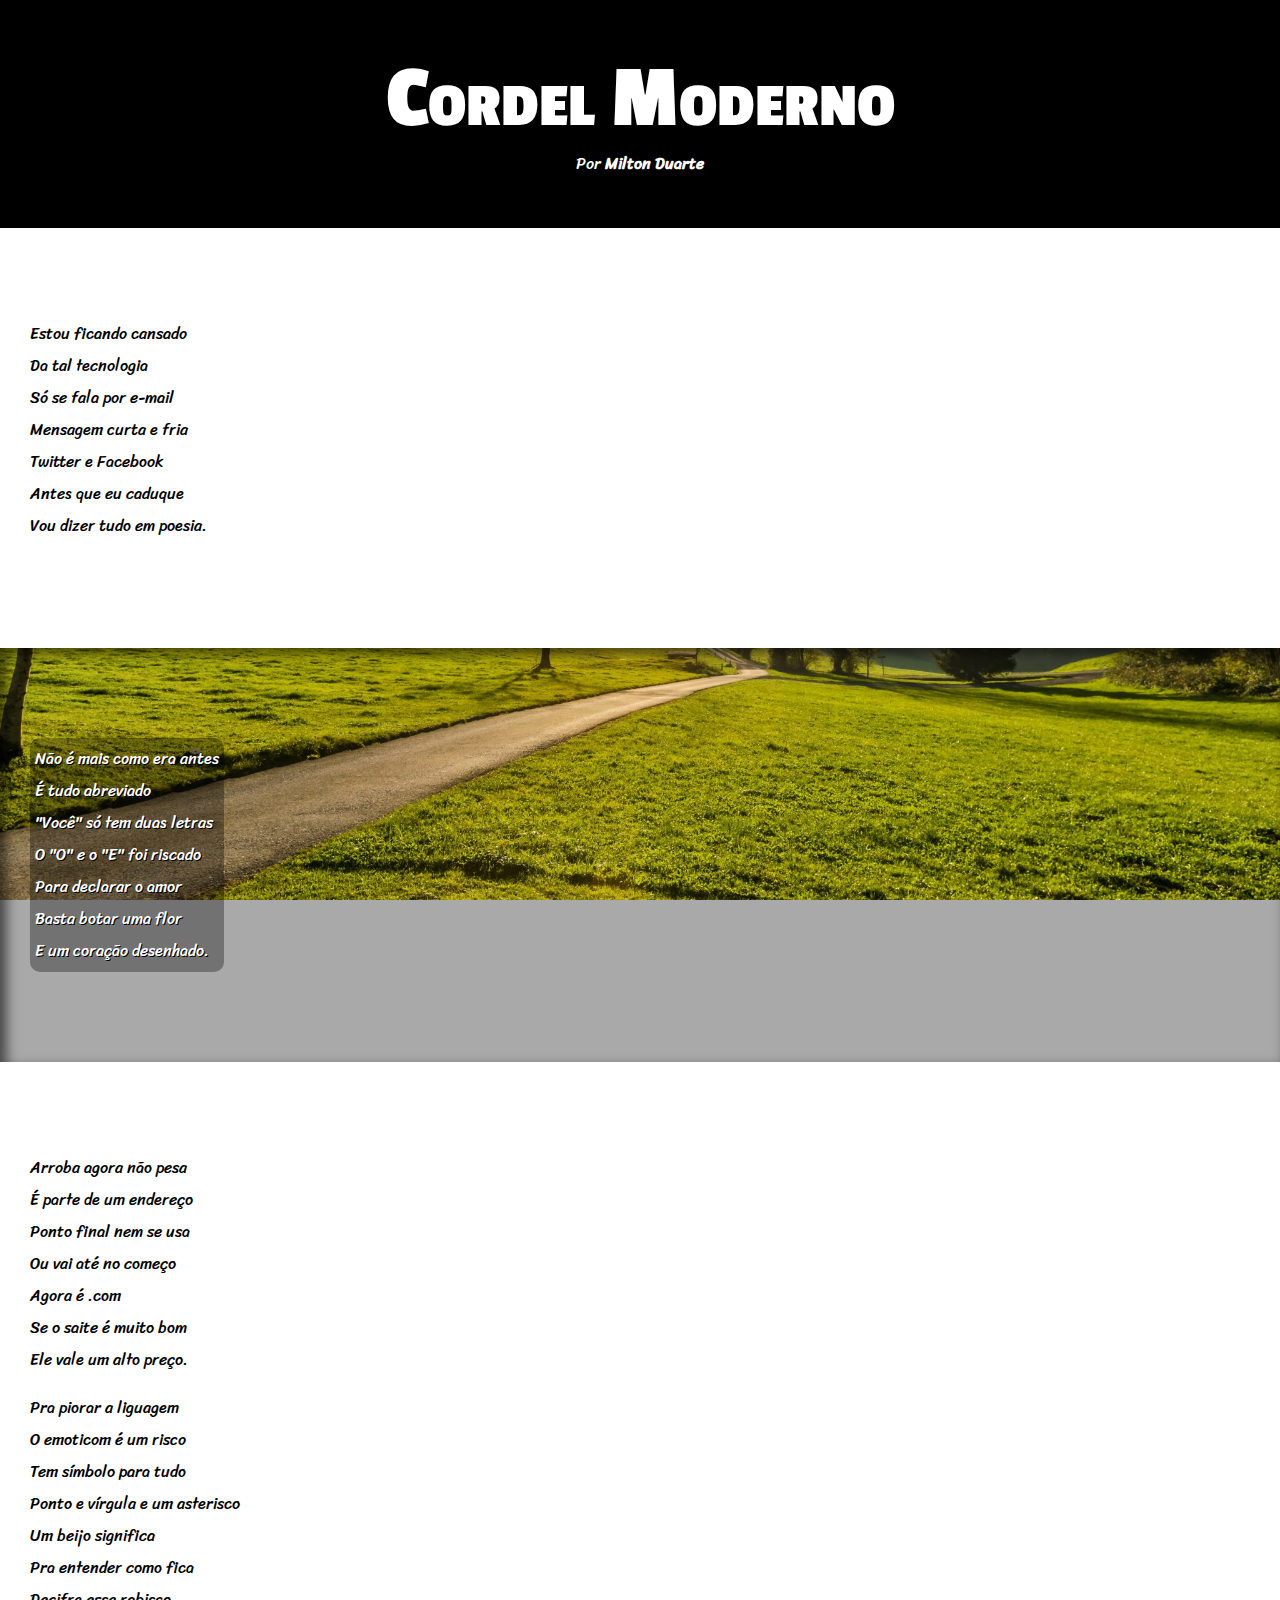
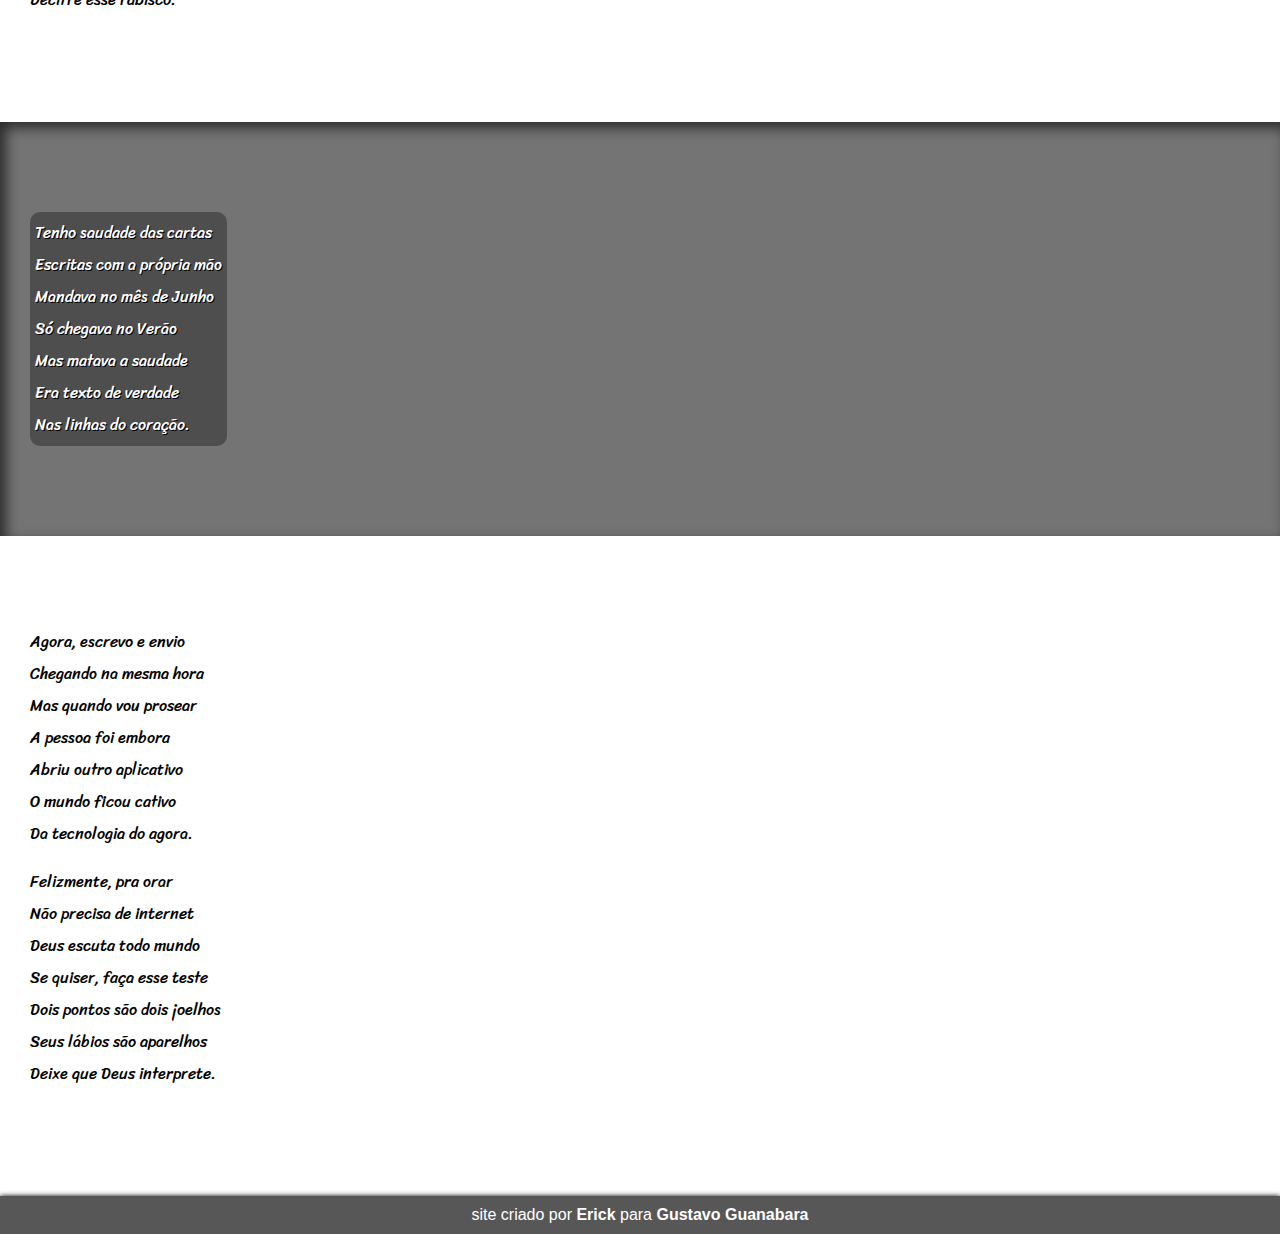
<file: ex22(modulo3)/projeto-site/index.html>
<!DOCTYPE html>
<html lang="pt-br">

<head>
    <meta charset="UTF-8">
    <meta http-equiv="X-UA-Compatible" content="IE=edge">
    <meta name="viewport" content="width=device-width, initial-scale=1.0">
    <title>Cordel Moderno</title>
    <link rel="stylesheet" href="estilo/style.css">
</head>

<body>

    <header>
        <h1>Cordel Moderno</h1>
        <p>
            
            Por <a href="https://www.recantodasletras.com.br/poesias/3186743" target="_blank">Milton Duarte</a>
        </p>
       
        
    </header>

    <section class="normal">
        <p>
            Estou ficando cansado  <br>
            Da tal tecnologia <br>
            Só se fala por e-mail <br>
            Mensagem curta e fria <br>
            Twitter e Facebook <br>
            Antes que eu caduque <br>
            Vou dizer tudo em poesia.
        </p>
    </section>

   

    <section class="imagem" id="img01">
        <p>
            Não é mais como era antes <br>
            É tudo abreviado <br>
            "Você" só tem duas letras <br>
            O "O" e o "E" foi riscado <br>
            Para declarar o amor <br>
            Basta botar uma flor <br>
            E um coração desenhado.
        </p>
    </section>



    <section class="normal">
        <p>
            Arroba agora não pesa <br>
            É parte de um endereço <br>
            Ponto final nem se usa <br>
            Ou vai até no começo <br>
            Agora é .com <br>
            Se o saite é muito bom <br>
            Ele vale um alto preço. <br>
        </p>
        <p>
            
            Pra piorar a liguagem <br>
            O emoticom é um risco <br>
            Tem símbolo para tudo <br>
            Ponto e vírgula e um asterisco <br>
            Um beijo significa <br>
            Pra entender como fica <br>
            Decifre esse rabisco.
        </p>
    </section>

    

    <section class="imagem" id="img02">
        <p>
            Tenho saudade das cartas <br>
            Escritas com a própria mão <br>
            Mandava no mês de Junho <br>
            Só chegava no Verão <br>
            Mas matava a saudade <br>
            Era texto de verdade <br>
            Nas linhas do coração.
        </p>
    </section>

   

    <section class="normal">
        <p>
            Agora, escrevo e envio <br>
            Chegando na mesma hora <br>
            Mas quando vou prosear <br>
            A pessoa foi embora <br>
            Abriu outro aplicativo <br>
            O mundo ficou cativo <br>
            Da tecnologia do agora. <br>
        </p>

        <p>
            Felizmente, pra orar <br>
            Não precisa de internet <br>
            Deus escuta todo mundo <br>
            Se quiser, faça esse teste <br>
            Dois pontos são dois joelhos <br>
            Seus lábios são aparelhos <br>
            Deixe que Deus interprete.
        </p>
    </section>

    <footer>
        <p>
            site criado por <a href="https://github.com/Erick-Viegas" target="_blank">Erick</a> para <a href="https://github.com/gustavoguanabara" target="_blank">Gustavo Guanabara</a>
        </p>
    </footer>
</body>

</html>
</file>
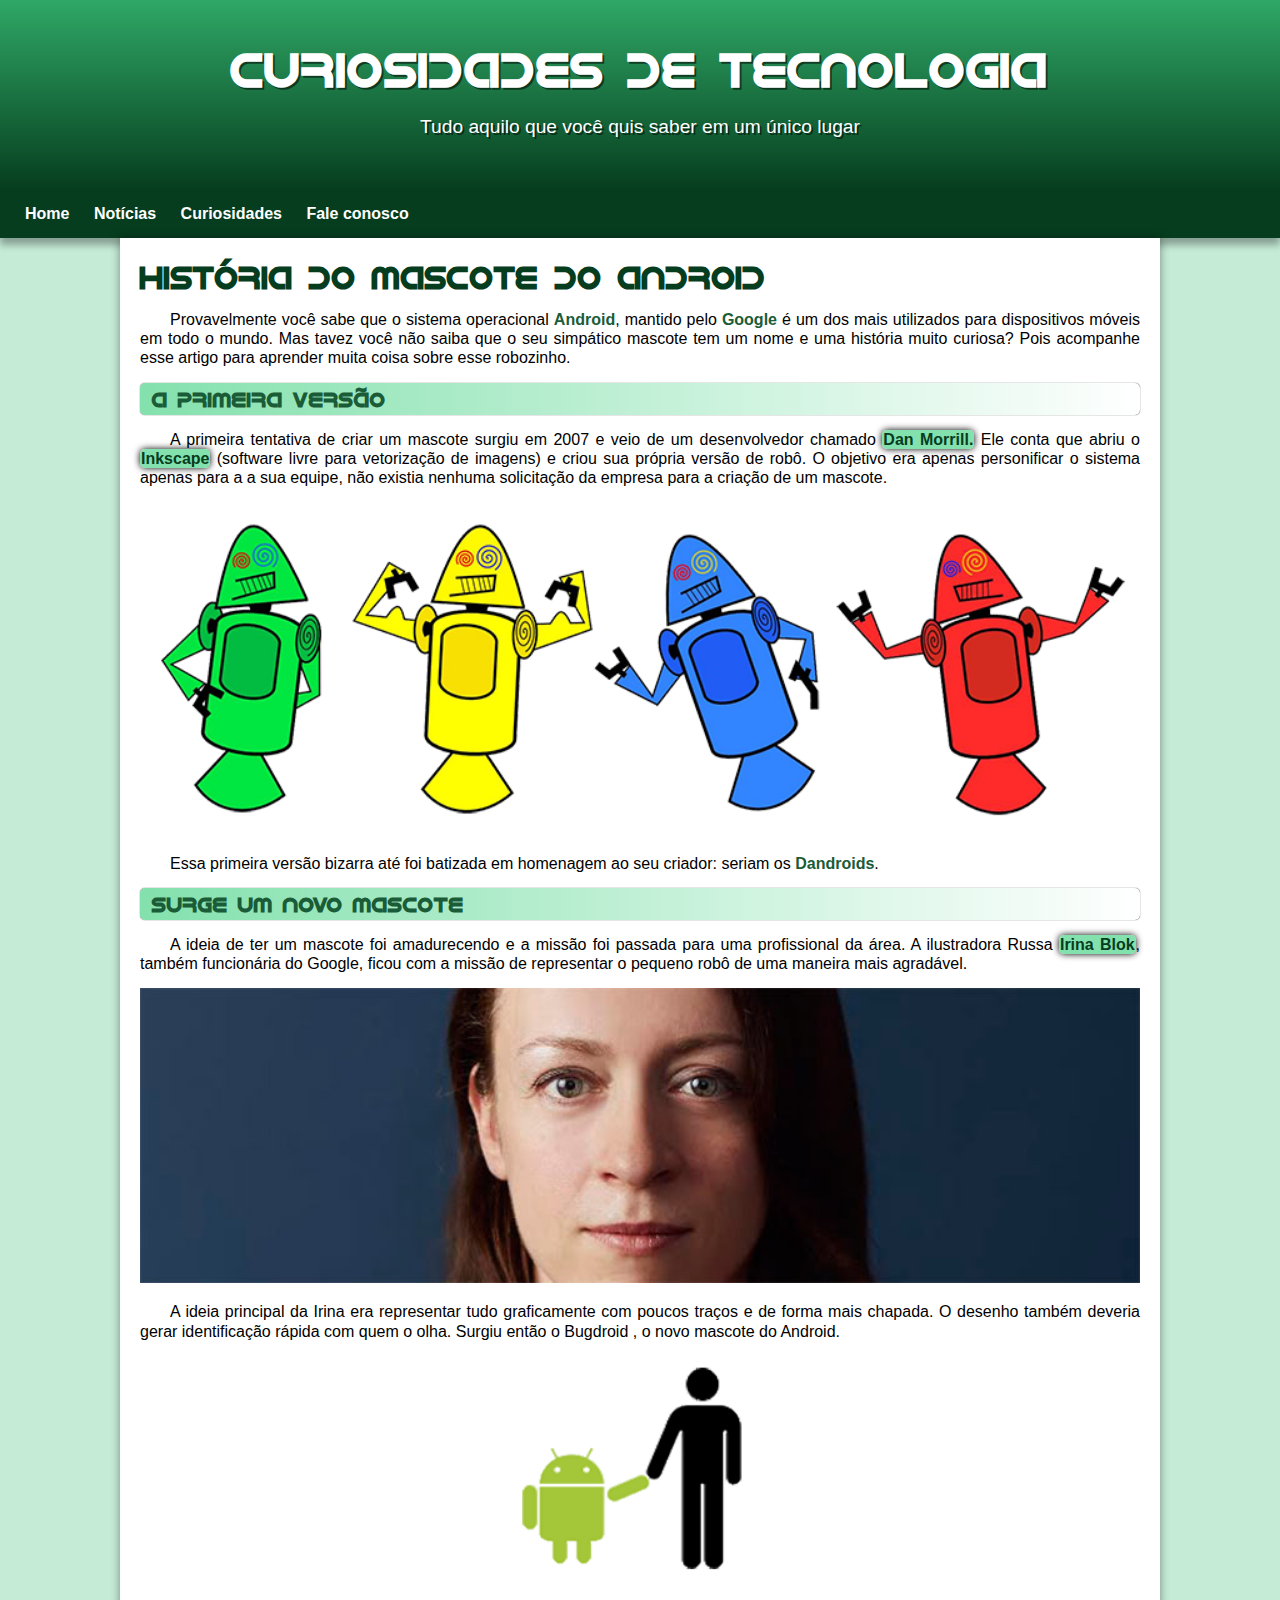
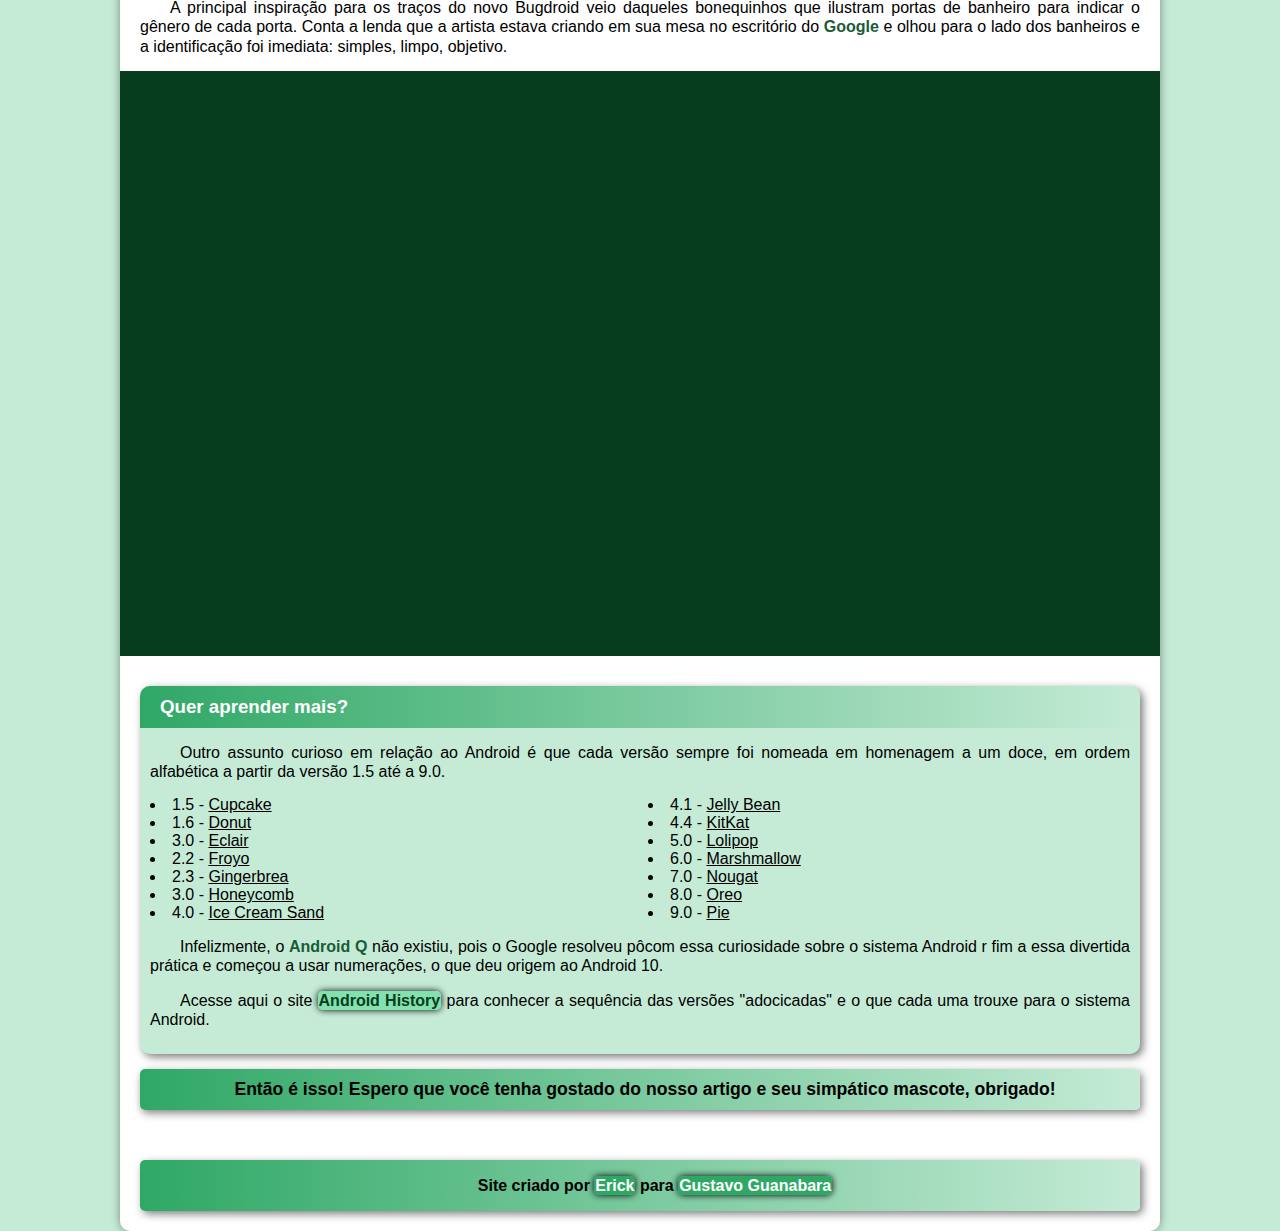
<file: android.html>
<!DOCTYPE html>
<html lang="pt">

<head>
    <meta charset="UTF-8">
    <meta http-equiv="X-UA-Compatible" content="IE=edge">
    <meta name="viewport" content="width=device-width, initial-scale=1.0">
    <title>página do android</title>
    <link rel="shortcut icon" href="imagens/favicon.ico" type="image/x-icon">
    <link rel="stylesheet" href="estilo.css">
</head>

<body>
    <header>
        <h1>Curiosidades de tecnologia</h1>
        <p>Tudo aquilo que você quis saber em um único lugar</p>
    </header>
    <nav>
        <a href="#">Home</a>
        <a href="#">Notícias</a>
        <a href="#">Curiosidades</a>
        <a href="#">Fale conosco</a>
    </nav>
    <main>
        <article>
            <h1>História do Mascote do Android</h1>
            <p>
                Provavelmente você sabe que o sistema operacional <strong>Android</strong>, mantido pelo
                <strong>Google</strong> é um dos mais utilizados para dispositivos móveis em todo o mundo. Mas tavez
                você não saiba que o seu simpático mascote tem um nome e uma história muito curiosa? Pois acompanhe esse
                artigo para aprender muita coisa sobre esse robozinho.
            </p>

            <h2>A primeira versão</h2>

            <p>A primeira tentativa de criar um mascote surgiu em 2007 e veio de um desenvolvedor chamado <a
                    href="https://ausdroid.net/2013/01/04/dan-morrill-shows-us-the-android-mascots-that-could-have-been/"
                    target="_blank">Dan Morrill.</a> Ele conta que abriu o <a href="https://inkscape.org/pt-br/"
                    target="_blank">Inkscape</a> (software livre para vetorização de imagens) e criou sua própria versão
                de robô. O objetivo era apenas personificar o sistema apenas para a a sua equipe, não existia nenhuma
                solicitação da empresa para a criação de um mascote.</p>
            <picture>
                <source media="(max-width: 600px)" srcset="imagens/dan-droids-pq.png">
                <img src="imagens/dan-droids.png" alt="primeiro mascote do android">
            </picture>

            <p>Essa primeira versão bizarra até foi batizada em homenagem ao seu criador: seriam os
                <strong>Dandroids</strong>.
            </p>

            <h2>Surge um novo mascote</h2>

            <p>A ideia de ter um mascote foi amadurecendo e a missão foi passada para uma profissional da área. A
                ilustradora Russa <a href="https://www.irinablok.com/" target="_blank">Irina Blok</a>, também
                funcionária do Google, ficou com a missão de representar o pequeno robô de uma maneira mais agradável.
            </p>

            <picture>
                <source media="(max-width: 600px)" srcset="imagens/irina-blok-pq.jpg">
                <img src="imagens/irina-blok.jpg" alt="irina block criadora do bugdroid">
            </picture>

            <p>A ideia principal da Irina era representar tudo graficamente com poucos traços e de forma mais chapada. O
                desenho também deveria gerar identificação rápida com quem o olha. Surgiu então o <steong>Bugdroid
                </steong>, o novo mascote do Android.</p>

            <img src="imagens/bugdroid.png" class="pequena" alt="bugdroid">

            <p>A principal inspiração para os traços do novo Bugdroid veio daqueles bonequinhos que ilustram portas de
                banheiro para indicar o gênero de cada porta. Conta a lenda que a artista estava criando em sua mesa no
                escritório do <strong>Google</strong> e olhou para o lado dos banheiros e a identificação foi imediata:
                simples, limpo, objetivo.</p>

            <div class="video">
                <iframe width="560" height="315" src="https://www.youtube.com/embed/l2UDgpLz20M"
                    title="YouTube video player" frameborder="0"
                    allow="accelerometer; autoplay; clipboard-write; encrypted-media; gyroscope; picture-in-picture"
                    allowfullscreen></iframe>
            </div>

            <aside>
                <h3>Quer aprender mais? </h3>


                <p>Outro assunto curioso em relação ao Android é que cada versão sempre foi nomeada em homenagem a um
                    doce, em ordem alfabética a partir da versão 1.5 até a 9.0.</p>

                <ul>
                    <li>1.5 - <abbr title="Bolo de copo">Cupcake</abbr></li>
                    <li>1.6 - <abbr title="Rosquinha">Donut</abbr></li>
                    <li>3.0 - <abbr title="Bomba">Eclair</abbr></li>
                    <li>2.2 - <abbr title="Iogurte Congelado">Froyo</abbr></li>
                    <li>2.3 - <abbr title="Biscoito de Gemgibre">Gingerbrea</abbr></li>
                    <li>3.0 - <abbr title="Favo de Mel">Honeycomb</abbr></li>
                    <li>4.0 - <abbr title="Sanduiche de Sorvete">Ice Cream Sand</abbr></li>
                    <li>4.1 - <abbr title="Jujuba">Jelly Bean</abbr></li>
                    <li>4.4 - <abbr title="KitKat">KitKat</abbr></li>
                    <li>5.0 - <abbr title="Pirulito">Lolipop</abbr></li>
                    <li>6.0 - <abbr title="Marshmellow">Marshmallow</abbr></li>
                    <li>7.0 - <abbr title="Torrone">Nougat</abbr></li>
                    <li>8.0 - <abbr title="Oreo">Oreo</abbr></li>
                    <li>9.0 - <abbr title="Torta">Pie</abbr></li>
                </ul>

                <p>
                    Infelizmente, o <strong>Android Q</strong> não existiu, pois o Google resolveu pôcom essa
                    curiosidade sobre o sistema Android r fim a essa divertida prática e começou a usar numerações, o
                    que deu origem ao Android 10.
                </p>
                <p>
                    Acesse aqui o site <a href="https://www.android.com/intl/pt-BR_br/history/" target="_blank">Android
                        History</a> para conhecer a sequência das versões "adocicadas" e o que cada uma trouxe para o
                    sistema Android.
                </p>
            </aside>

            
            <p class="final">Então é isso! Espero que você tenha gostado do nosso artigo e seu simpático mascote, obrigado!</p>
        </article>
        <footer>
            <p>Site criado por <a href="https://github.com/Erick-Viegas" target="_blank">Erick</a> para <a class="guanabara" href="https://github.com/gustavoguanabara">Gustavo Guanabara</a>
                    
            </p>
        </footer>
    </main>
</body>
</file>
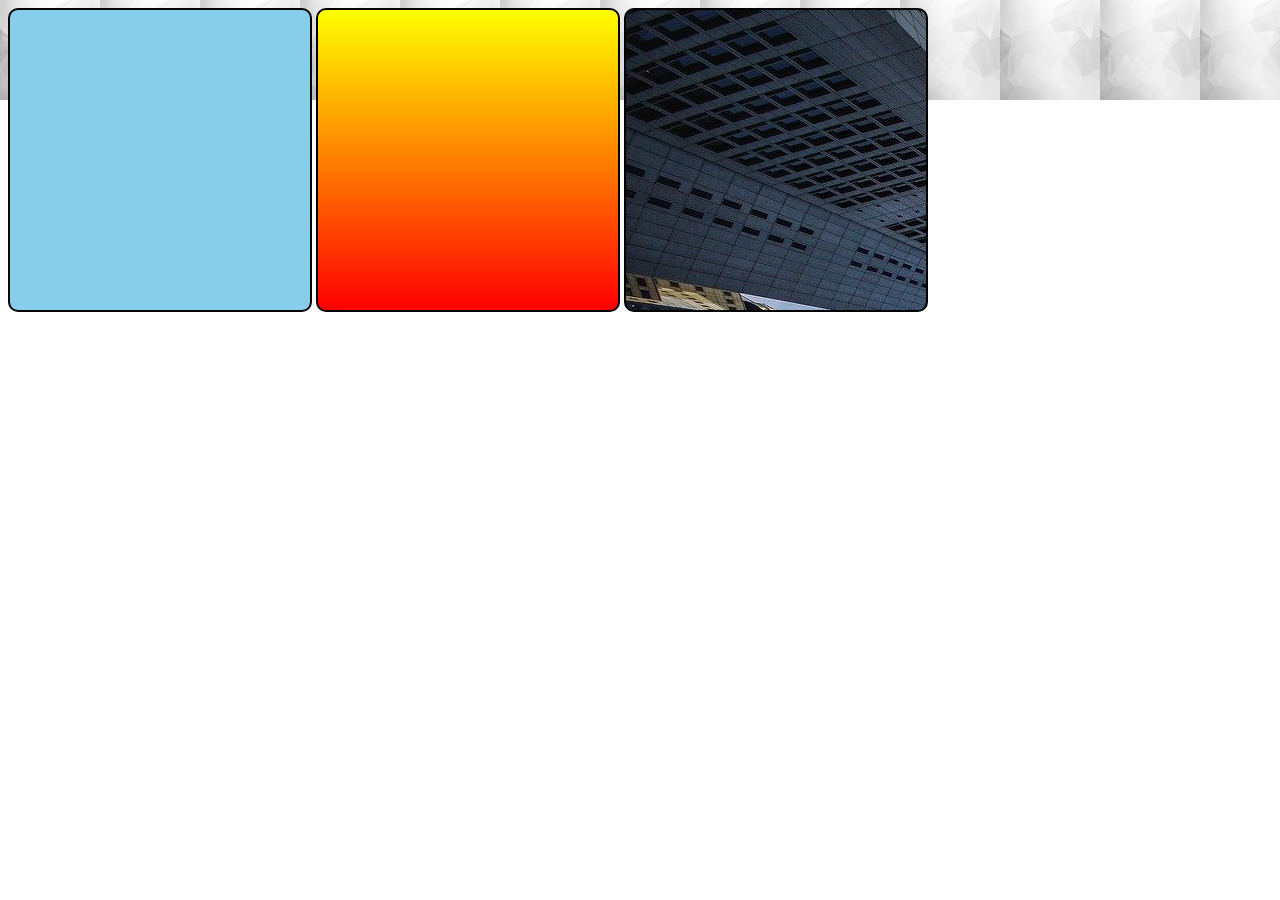
<file: ex22/fundo.html>
<!DOCTYPE html>
<html lang="pt-br">
<head>
    <meta charset="UTF-8">
    <meta http-equiv="X-UA-Compatible" content="IE=edge">
    <meta name="viewport" content="width=device-width, initial-scale=1.0">
    <title>teste de imagem de fundo</title>
    <style>

        body{
            background-image: url("imagens/wallpaper004.jpg") ;
            background-size: 100px 100px;
            background-repeat:repeat-x;
        }
        div.quadrado{
border: 2px solid black;
width: 300px;
height: 300px;
display: inline-block;
border-radius: 10px;
background-color: darkgray;
        }

        div#q1{
background-color: skyblue;
        }
        div#q2{
background-image: linear-gradient(to bottom, yellow, red);
        }
        div#q3{
background-image: url("imagens/wallpaper002.jpg");
        }
    </style>
</head>
<body>
    
    <div class="quadrado" id="q1">

    </div>
    <div class="quadrado" id="q2">

    </div>
    <div class="quadrado" id="q3">

    </div>
</body>
</html>
</file>
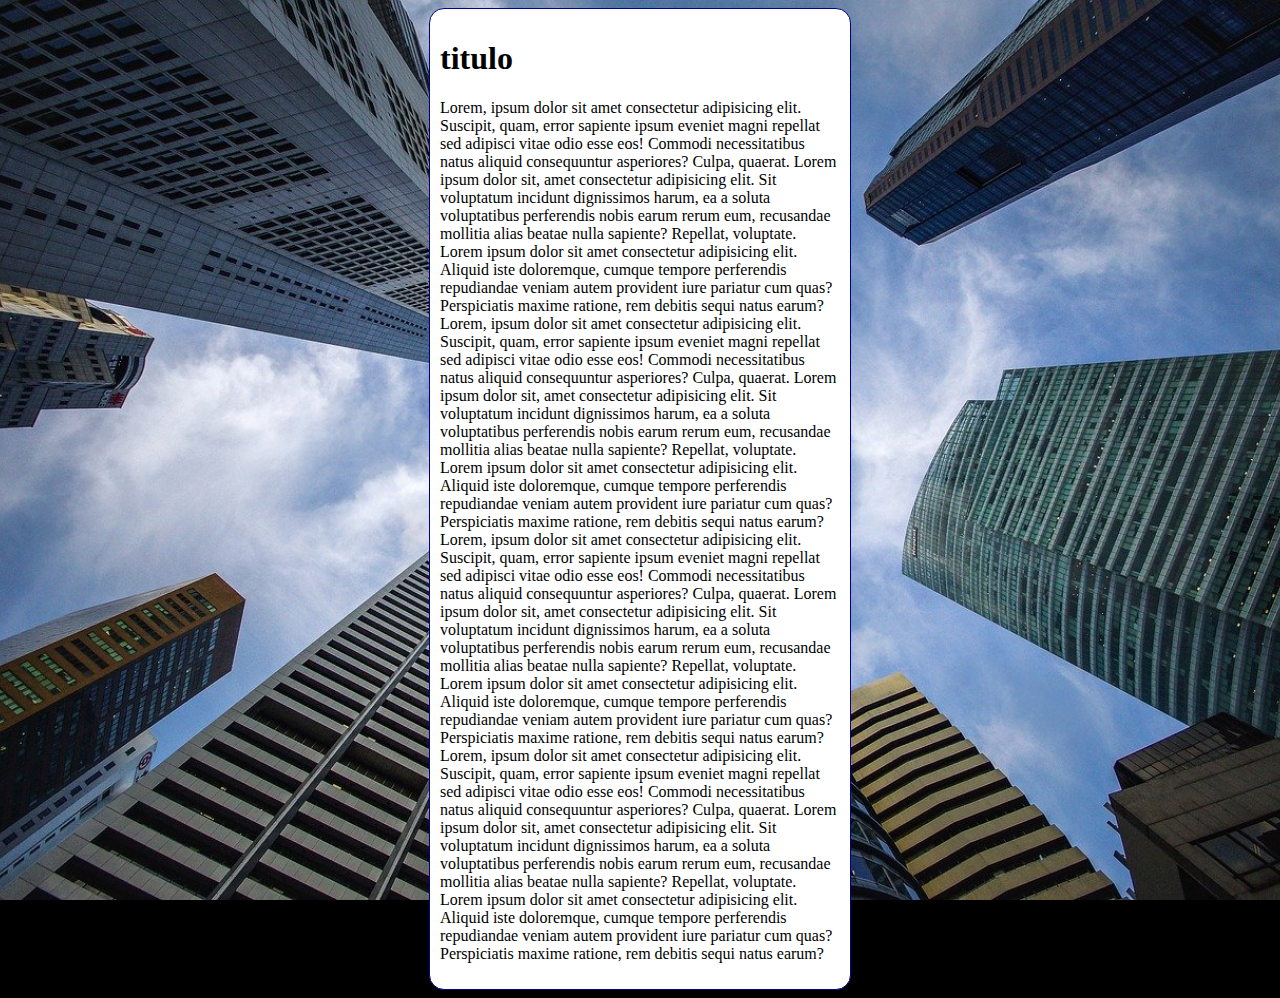
<file: ex22/fundo03.html>
<!DOCTYPE html>
<html lang="pt-br">

<head>
    <meta charset="UTF-8">
    <meta http-equiv="X-UA-Compatible" content="IE=edge">
    <meta name="viewport" content="width=device-width, initial-scale=1.0">
    <title>fundo 03</title>

    <style>
        body {
            background: black url(imagens/wallpaper002.jpg)  center center no-repeat fixed;
            background-size: cover;
        }

        main {
            background-color: white;
            max-width: 400px;
            padding: 10px;
            margin: auto;
            border: 1px solid darkblue;
            border-radius: 15px;

        }
    </style>
</head>

<body>
    <main>
        <h1>
            titulo
        </h1>

        <p>Lorem, ipsum dolor sit amet consectetur adipisicing elit. Suscipit, quam, error sapiente ipsum eveniet magni
            repellat sed adipisci vitae odio esse eos! Commodi necessitatibus natus aliquid consequuntur asperiores?
            Culpa, quaerat. Lorem ipsum dolor sit, amet consectetur adipisicing elit. Sit voluptatum incidunt
            dignissimos harum, ea a soluta voluptatibus perferendis nobis earum rerum eum, recusandae mollitia alias
            beatae nulla sapiente? Repellat, voluptate. Lorem ipsum dolor sit amet consectetur adipisicing elit. Aliquid
            iste doloremque, cumque tempore perferendis repudiandae veniam autem provident iure pariatur cum quas?
            Perspiciatis maxime ratione, rem debitis sequi natus earum?Lorem, ipsum dolor sit amet consectetur adipisicing elit. Suscipit, quam, error sapiente ipsum eveniet magni
            repellat sed adipisci vitae odio esse eos! Commodi necessitatibus natus aliquid consequuntur asperiores?
            Culpa, quaerat. Lorem ipsum dolor sit, amet consectetur adipisicing elit. Sit voluptatum incidunt
            dignissimos harum, ea a soluta voluptatibus perferendis nobis earum rerum eum, recusandae mollitia alias
            beatae nulla sapiente? Repellat, voluptate. Lorem ipsum dolor sit amet consectetur adipisicing elit. Aliquid
            iste doloremque, cumque tempore perferendis repudiandae veniam autem provident iure pariatur cum quas?
            Perspiciatis maxime ratione, rem debitis sequi natus earum?Lorem, ipsum dolor sit amet consectetur adipisicing elit. Suscipit, quam, error sapiente ipsum eveniet magni
            repellat sed adipisci vitae odio esse eos! Commodi necessitatibus natus aliquid consequuntur asperiores?
            Culpa, quaerat. Lorem ipsum dolor sit, amet consectetur adipisicing elit. Sit voluptatum incidunt
            dignissimos harum, ea a soluta voluptatibus perferendis nobis earum rerum eum, recusandae mollitia alias
            beatae nulla sapiente? Repellat, voluptate. Lorem ipsum dolor sit amet consectetur adipisicing elit. Aliquid
            iste doloremque, cumque tempore perferendis repudiandae veniam autem provident iure pariatur cum quas?
            Perspiciatis maxime ratione, rem debitis sequi natus earum?Lorem, ipsum dolor sit amet consectetur adipisicing elit. Suscipit, quam, error sapiente ipsum eveniet magni
            repellat sed adipisci vitae odio esse eos! Commodi necessitatibus natus aliquid consequuntur asperiores?
            Culpa, quaerat. Lorem ipsum dolor sit, amet consectetur adipisicing elit. Sit voluptatum incidunt
            dignissimos harum, ea a soluta voluptatibus perferendis nobis earum rerum eum, recusandae mollitia alias
            beatae nulla sapiente? Repellat, voluptate. Lorem ipsum dolor sit amet consectetur adipisicing elit. Aliquid
            iste doloremque, cumque tempore perferendis repudiandae veniam autem provident iure pariatur cum quas?
            Perspiciatis maxime ratione, rem debitis sequi natus earum?</p>
    </main>

</body>

</html>
</file>
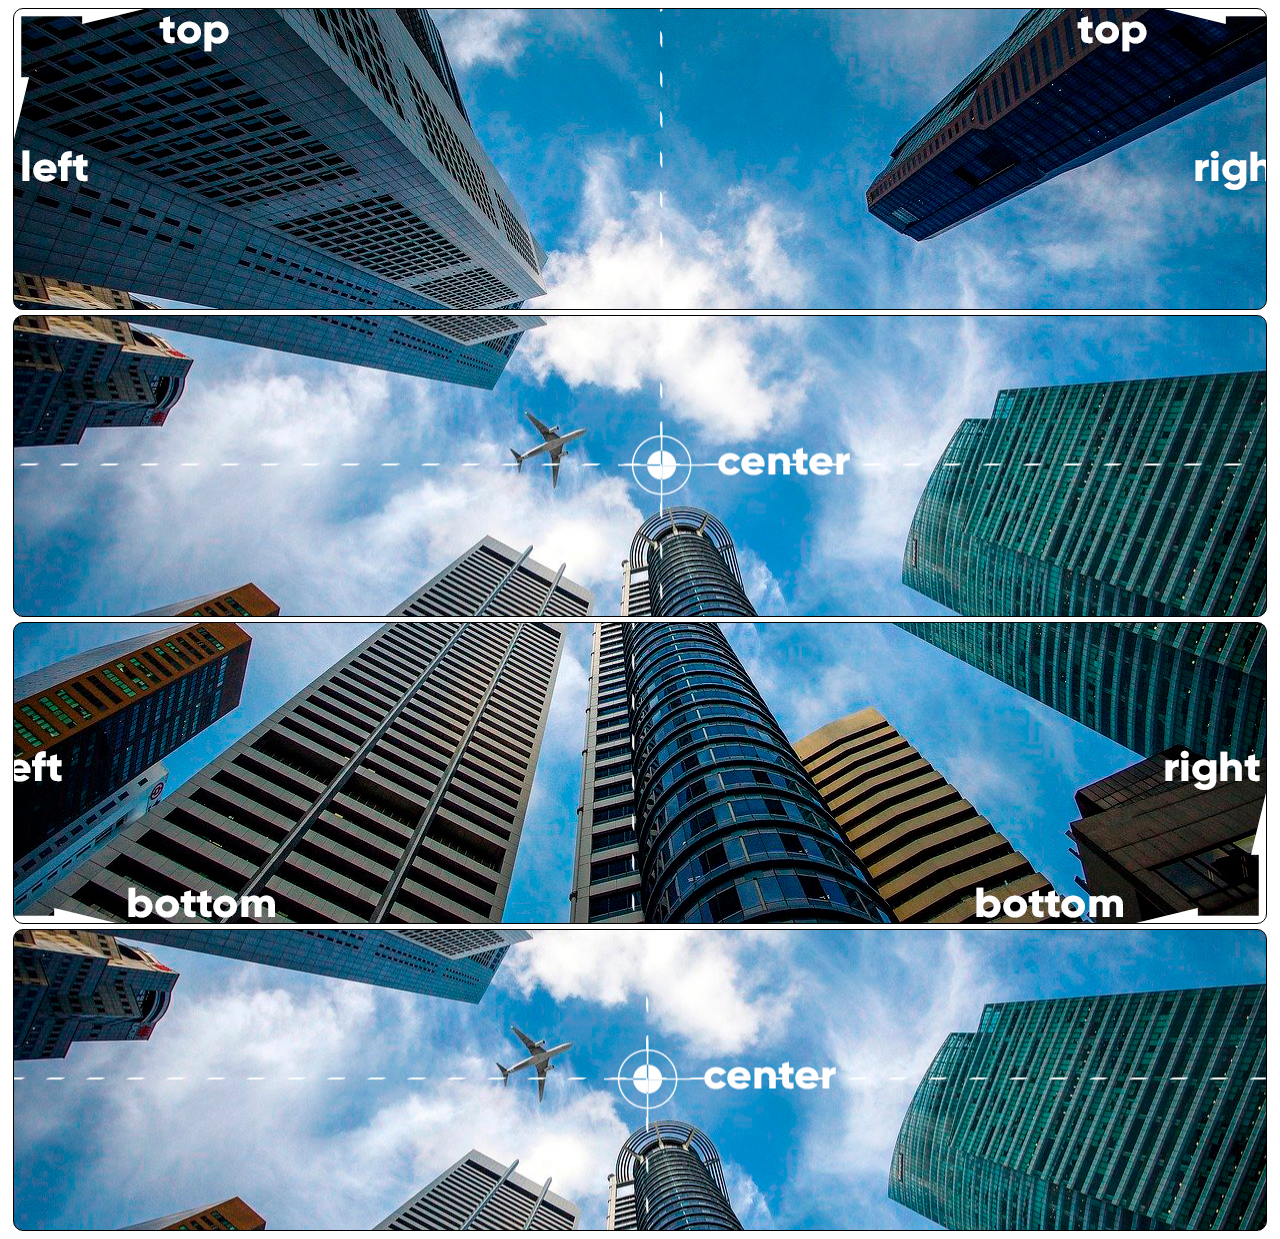
<file: ex22/fundo2.html>
<!DOCTYPE html>
<html lang="pt">
<head>
    <meta charset="UTF-8">
    <meta http-equiv="X-UA-Compatible" content="IE=edge">
    <meta name="viewport" content="width=device-width, initial-scale=1.0">

    <title>Document</title>
    <style>
        div.bloco{
            height: 300px;
            border: 1px solid black;
            margin: 5px;
            border-radius: 10px;
            background-image: url(imagens/wallpaper003.jpg);
        }

        div#q1{
            background-position: left top;
        }

        div#q2{
            background-position: left center;
        }

        div#q3{
            background-position: right bottom;
        }

        div#q4{
            background-position: center center;
        }
    </style>
</head>
<body>
     <div class="bloco" id="q1">

     </div>

     <div class="bloco" id="q2">

     </div>

     <div class="bloco" id="q3"></div>

     </div>

     <div class="bloco" id="q4"></div>

     </div>
</body>
</html>
</file>
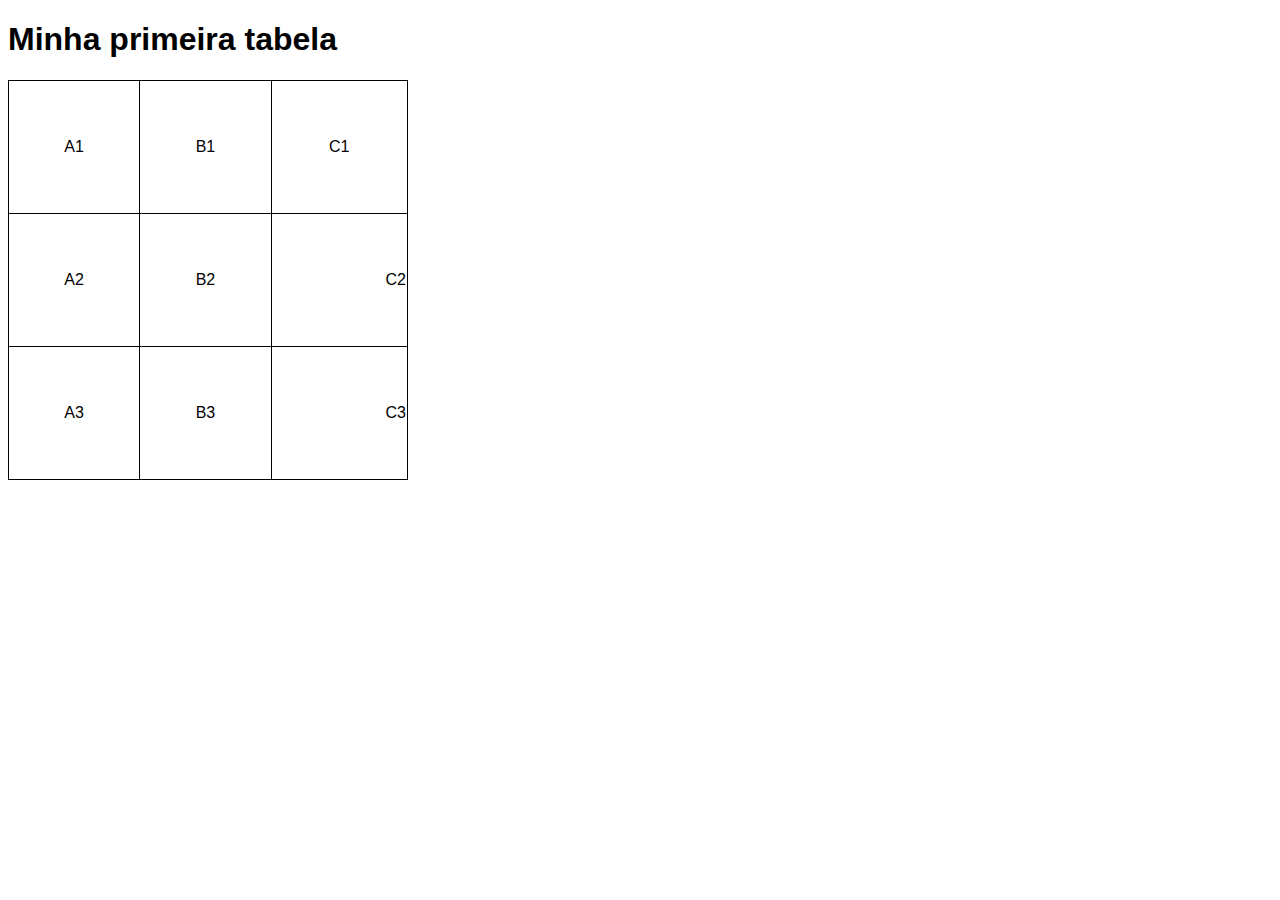
<file: ex23(mudulo3)/tabela01.html>
<!DOCTYPE html>
<html lang="pt-br">
<head>
    <meta charset="UTF-8">
    <meta http-equiv="X-UA-Compatible" content="IE=edge">
    <meta name="viewport" content="width=device-width, initial-scale=1.0">
    <title>Tabelas</title>

    <style>
        body{
            font-family: Arial, Helvetica, sans-serif;
        }
        table{
            width: 400px;
            height: 400px;
            padding: 8px;
            border-collapse: collapse;
            
        }
        td{
            border: 1px solid black;
            text-align: center;
            vertical-align: middle ;
        }
        .numero{
            text-align: right;
        }

    </style>
</head>
<body>
    
    <h1>Minha primeira tabela</h1>
<!--hierarquia de tabela simples
-->
    <table>
        <tr>
            <td>A1</td>
            <td>B1</td>
            <td>C1</td>
        </tr>
        <tr>
            <td>A2</td>
            <td>B2</td>
            <TD class="numero">C2</TD>
        </tr>

        <tr>
            <td>A3</td>
            <td>B3</td>
            <td class="numero">C3</td>
        </tr>

    </table>
</body>
</html>
</file>
<file: ex22(modulo3)/projeto-site/estilo/style.css>
@charset "utf-8";

@import url('https://fonts.googleapis.com/css2?family=Passion+One&display=swap');

@import url('https://fonts.googleapis.com/css2?family=Sriracha&display=swap');

:root{

    --fonte1: verdana, geneva, tahoma, sans-serif;
    --fonte2: 'Passion One', cursive;
    --fonte3: 'Sriracha', cursive;
}
*{
    margin: 0px;
    padding: 0px;
}

html, body{
    min-height: 100vh;
    background-color: darkgray;
    font-family:var(--fonte1) ;
}

header{
    background-color: rgb(0, 0, 0);
    color: white;
    text-align:center;
    box-shadow: 0px 5px 10px black;
    
    
}

header > h1{
    padding-top: 50px;
    font-variant: small-caps;
    font-family: var(--fonte2);
    font-size: 10vh;
}

header > p{
    padding-bottom: 50px;
    font-family: var(--fonte3);
}

a{
    color: white;
    text-decoration: none;
    font-weight: bolder;
}

a:hover{
    text-decoration: underline;
}

section{
    padding-top: 10vh;
    padding-bottom: 10vh;
    line-height: 2em;
    padding-left: 30px;
    font-family:  var(--fonte3) ;
    font-family: 3.5vh;
}

section.normal{
    background-color: white;
    color: black;
}

section.imagem {
    background-color: rgb(116, 116, 116);
    color: white;
    box-shadow: inset 6px 6px 13px 0px rgba(0, 0, 0, 0.623);
    background-size: cover;
    background-attachment: fixed;
}

section > p{
    padding-bottom: 1em;
}

section.imagem > p{
    display: inline-block;
    background-color: rgba(0, 0, 0, 0.326);
    padding: 5px;
    border-radius: 10px;
    text-shadow: 1px 1px 0px black;
}

section#img01{
 background-image: url('../imagens/fundo03.jpg');
 background-position: right center;

}
 section#img02{
background-image: url('../imagens/fundo02.jpeg');

background-position: right center;
 }
footer{
    background-color: rgba(0, 0, 0, 0.484);
    text-align: center;
    color: white;
    padding: 10px;
    box-shadow: 0px 0pc 5px black;
}
</file>
<file: estilo.css>
@charset "UTF-8";

@import url('https://fonts.googleapis.com/css2?family=Inspiration&family=Oswald:wght@200&display=swap');

@font-face {
    font-family: 'Android';
    src: url('idroid.otf') format('OpenType');
    font-weight: normal;
}

:root {
    --cor0: #c5ebd6;
    --cor1: #83e1ad;
    --cor2: #3ddc84;
    --cor3: #2fa866;
    --cor4: #1a5c37;
    --cor5: #063d1e;

    --fonte-padrao: Arial, Verdana, Helvetica, Sans-serif;
    --fonte-destaque: 'Bebas Neue', cursive;
    --fonte-android: 'Android', cursive;
}

* {
    margin: 0px;
    padding: 0px;
}




body {
    background-color: #c5ebd6;
    font-family: var(--fonte-padrao);
}

header {
    background-image: linear-gradient(to bottom, var(--cor3), var(--cor5));

    min-height: 150px;
    text-align: center;
    padding-top: 40px;
    font-family: Verdana, Geneva, Tahoma, sans-serif;
}

header>h1 {
    color: #ffffff;
    font-family: var(--fonte-android);
    font-size: 3em;
    margin-bottom: 20px;
    text-shadow: 2px 2px 0px rgba(0, 0, 0, 0.532);
}

header>p {
    color: white;
    font-size: 1.2em;
    font-family: var(--fonte-padrao);
    max-width: 500px;
    margin: auto;
    padding-right: 10px;
    padding-left: 10px;
    text-shadow: 2px 2px 0px rgba(0, 0, 0, 0.532);
}

nav {
    background-color: var(--cor5);
    padding: 15px;
    box-shadow: 0px 7px 7px rgba(0, 0, 0, 0.313);
    
   
   
}

nav>a {
    color: rgb(255, 255, 255);
    padding: 10px;
    text-decoration: none;
    font-weight: bolder;
    border-radius: 10px;
    
    }

nav>a:hover {
    background-color: var(--cor4);
    color: var(--cor3);
    border-radius: 10px;
    transition-duration: 0.2s;
    box-shadow: 0px 0px 5px black ;

}

main {
    background-color: white;
    min-width: 300px;
    max-width: 1000px;
    padding: 20px;
    box-shadow: 0px 0px 10px rgba(0, 0, 0, 0.413);
    margin-bottom: 30px;
    border-bottom-left-radius: 10px;
    border-bottom-right-radius: 10px;
    margin: auto;
}

main p {
    margin: 15px 0px;
    text-align: justify;
    text-indent: 30px;
    line-height: 1.2em;

}

main strong {
    color: var(--cor4);
    font-weight: bold;
    
}

main a {
    text-decoration: none;
    font-weight: bold;
    color: var(--cor5);
    background-color: var(--cor1);
    border-radius: 5px;
    padding: 1px;
    box-shadow: 0px 0px 7px black;
}

main a:hover {
    text-decoration: underline;
    color: var(--cor0);
    background-color: #1a5c37;
transition-duration: 0.3s;

}

main img {
    width: 100%;
}

main img.pequena {
    max-width: 350px;
    display: block;
    margin: auto
}

main h1 {
    color: var(--cor5);
    font-family: var(--fonte-android);
}

main h2 {
    color: var(--cor4);
    font-family: var(--fonte-android);
    font-size: 1.3em;
    background-image: linear-gradient(to right, var(--cor1), transparent);
    text-indent: 8px;
    border-radius: 5px;
    box-shadow: 0px 0px 1px black;
    padding: 4px;
}

div.video {
    background-color: var(--cor5);
    padding: 20px;
    margin: 0px -20px 30px -20px;
    position: relative;
    padding-bottom: 56.5%;
}

div.video>iframe {
    position: absolute;
    top: 5%;
    left: 5%;
    width: 90%;
    height: 90%;
}

ul > li > abbr{
 
 text-decoration:underline;
}
aside {
    background-color: var(--cor0);
    padding: 10px;
    border-radius: 10px;
    box-shadow: 3px 3px 8px rgba(0, 0, 0, 0.527);
}

aside>h3 {

    color: white;
    margin: -10px -10px 0px -10px;
    border-radius: 10px 10px 0px 0px;
    padding: 10px;
    text-indent: 10px;
    background-image: linear-gradient(to right, var(--cor3), var(--cor0));
}

aside>ul {
    list-style-position: inside;
    columns: 2;
}

p.final {
    font-size: 1.1em;
    padding: 10px;
    text-indent: 10px;
    background-image: linear-gradient(to right, var(--cor3), var(--cor0));
    border-radius: 5px;
    box-shadow: 2px 3px 8px rgba(0, 0, 0, 0.5);
    text-align: center;
    font-weight: bolder;
}

footer {
    background-image: linear-gradient(to right, var(--cor3), var(--cor0));
    color: white;
    margin-top: 50px;
    padding: 1px;
    border-radius: 5px;
    box-shadow: 3px 3px 8px rgba(0, 0, 0, 0.509);
    
}

footer>p {

   
    font-weight: bolder;
    color: black;
    text-align: center;



}

footer a {

    color: white;
    box-shadow: none;
    background: var(--cor3);
    padding: 1px;
    box-shadow: 0px 0px 7px black;
 

}

footer a:hover {
    text-decoration: underline;
    background: var(--cor5);
    transition-duration: 0.3s;
    color: rgb(255, 255, 255);
}

a.guanabara{
    margin: 0px;
    padding: 1px;

}
::-webkit-scrollbar {
    width: 10px;
}

::-webkit-scrollbar-track {

    border-radius: 20px;
    background:transparent;
}

::-webkit-scrollbar-thumb {
    background-color: rgba(45, 143, 0, 0.505);
    border-radius: 20px;

}
::-webkit-scrollbar-thumb:hover {
    background-color: rgb(6, 68, 0);
    border-radius: 20px;

    }
</file>
